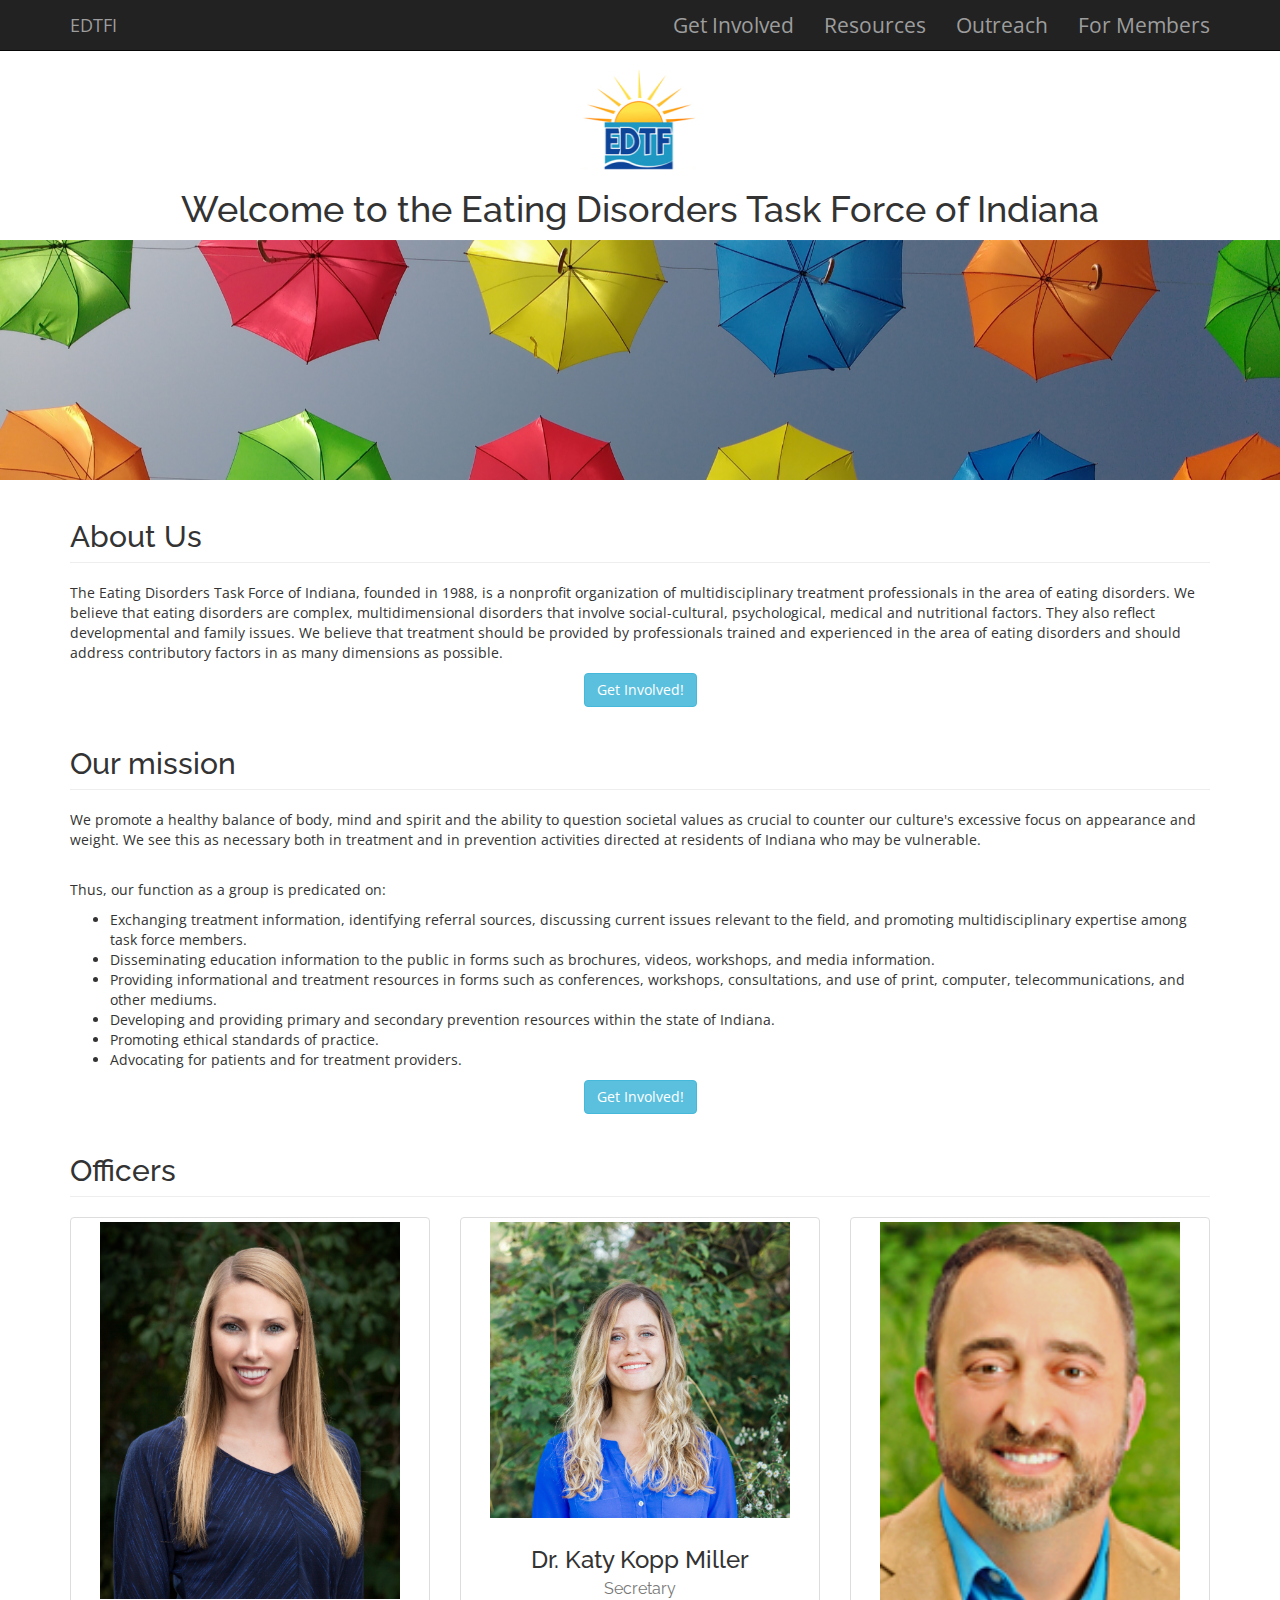
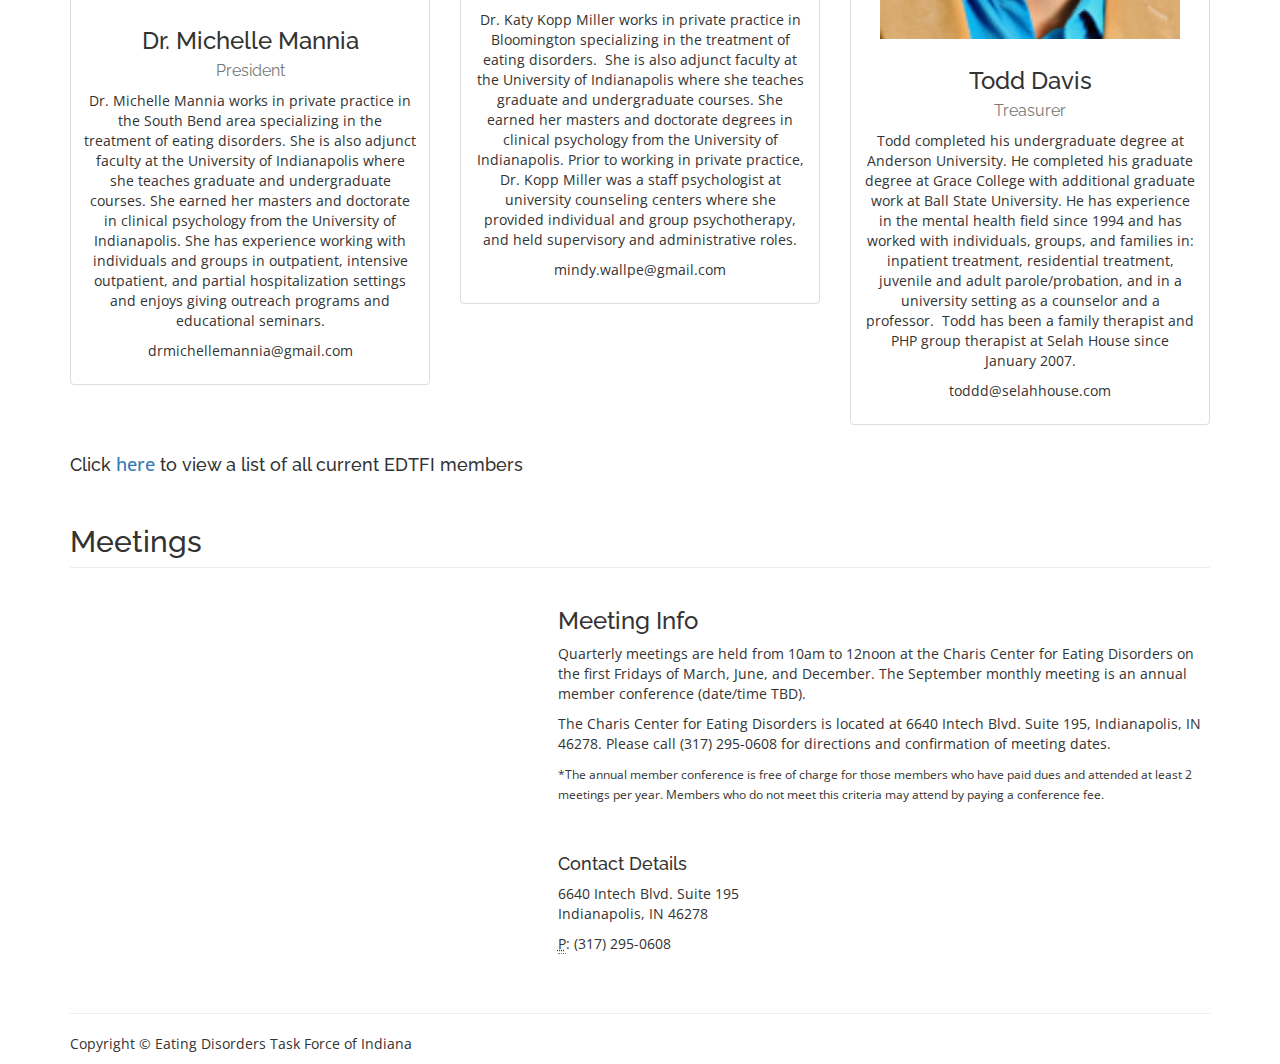
<file: index.html>
<!DOCTYPE html>
<html lang="en">
<head>
	<meta charset="utf-8">
	<meta http-equiv="X-UA-Compatible" content="IE=edge">
	<meta name="viewport" content="width=device-width, initial-scale=1">
	<meta name="description" content="The website for the Eating Disorders Task Force of Indiana">
	<meta name="author" content="Nate DeHorn">

	<title>Eating Disorders Task Force of Indiana</title>

	<link href="css/bootstrap.css" rel="stylesheet">

	<link href="css/main.css" rel="stylesheet">

	<link href="https://fonts.googleapis.com/css?family=Raleway|Open+Sans:300" rel="stylesheet">
</head>

<body>
	<nav class="navbar navbar-inverse navbar-fixed-top" role="navigation">
		<div class="container" style="font-size: 1.5em;">
			<div class="navbar-header">
				<button type="button" class="navbar-toggle" data-toggle="collapse" data-target="#bs-example-navbar-collapse-1">
					<span class="sr-only">Toggle navigation</span>
					<span class="icon-bar"></span>
					<span class="icon-bar"></span>
					<span class="icon-bar"></span>
				</button>
				<a class="navbar-brand" href="index.html">EDTFI</a>
			</div>
			<div class="collapse navbar-collapse" id="bs-example-navbar-collapse-1">
				<ul class="nav navbar-nav navbar-right">
					<li>
						<a href="getinvolved.html">Get Involved</a>
					</li>
					<li>
						<a href="resources.html">Resources</a>
					</li>
					<li>
						<a href="outreach.html">Outreach</a>
					</li>
					<li>
						<a href="formembers.html">For Members</a>
					</li>
				</ul>
			</div>
		</div>
	</nav>

	<div class="container">
		<div class="row">&nbsp;</div>
		<div class="row">
			<img width="120px" height="100px" style="margin:auto; display: block;" src="images/edtfi logo.jpg">
		</div>
		<div class="row" style="text-align: center;">
			<h1>Welcome to the Eating Disorders Task Force of Indiana</h1>
		</div>
	</div>

	<header class="carousel slide">
		<div class="carousel-inner">
			<div class="item active">
				<img src="images/umbrellas.jpg"/>
			</div>
		</div>
	</header>

	<div class="container">
		<div class="row">
			<div class="col-lg-12">
				<h2 class="page-header">About Us</h2>
			</div>
			<div class="col-md-12">
				<p>The Eating Disorders Task Force of Indiana, founded in 1988, is a nonprofit organization of multidisciplinary treatment professionals in the area of eating disorders. We believe that eating disorders are complex, multidimensional disorders that involve social-cultural, psychological, medical and nutritional factors. They also reflect developmental and family issues. We believe that treatment should be provided by professionals trained and experienced in the area of eating disorders and should address contributory factors in as many dimensions as possible.</p>
			</div>
			<div class="text-center">
				<a href="getinvolved.html" class="btn btn-info">Get Involved!</a>
			</div>
		</div>

		<div class="row">
			<div class="col-lg-12">
				<h2 class="page-header">Our mission</h2>
			</div>
			<div class="col-md-12">
				<p>We promote a healthy balance of body, mind and spirit and the ability to question societal values as crucial  to counter our culture's excessive focus on appearance and weight. We see this as necessary both in treatment and in prevention activities directed at residents of Indiana who may be vulnerable.</p>
				<br>
				<p>Thus, our function as a group is predicated on:</p>
				<ul>
					<li>Exchanging treatment information, identifying referral sources, discussing current issues relevant to the field, and promoting multidisciplinary expertise among task force members.</li>
					<li>Disseminating education information to the public in forms such as brochures, videos, workshops, and media information.</li>
					<li>Providing informational and treatment resources in forms such as conferences, workshops, consultations, and use of print, computer, telecommunications, and other mediums.</li>
					<li>Developing and providing primary and secondary prevention resources within the state of Indiana.</li>
					<li>Promoting ethical standards of practice.</li>
					<li>Advocating for patients and for treatment providers.</li>
				</ul>
				<div class="text-center">
					<a href="getinvolved.html" class="btn btn-info">Get Involved!</a>
				</div>
			</div>
		</div>

		<div class="row">
			<div class="col-lg-12">
				<h2 class="page-header">Officers</h2>
			</div>
			<div class="col-md-4 text-center">
				<div class="thumbnail">
					<img class="img-responsive" height="300px" width="300px" src="images/Mannia Photo.jpg" alt="">
					<div class="caption">
						<h3>Dr. Michelle Mannia<br>
							<small>President</small>
						</h3>
						<p>Dr. Michelle Mannia works in private practice in the South Bend area specializing in the
							treatment of eating disorders. She is also adjunct faculty at the University of Indianapolis where
							she teaches graduate and undergraduate courses. She earned her masters and doctorate in
							clinical psychology from the University of Indianapolis. She has experience working with
							individuals and groups in outpatient, intensive outpatient, and partial hospitalization settings and
							enjoys giving outreach programs and educational seminars.
						</p>
						<p>drmichellemannia@gmail.com</p>
					</div>
				</div>
			</div>
			<div class="col-md-4 text-center">
				<div class="thumbnail">
					<img class="img-responsive" height="300px" width="300px" src="images/Katy Kopp Miller headshot.jpg" alt="">
					<div class="caption">
						<h3>Dr. Katy Kopp Miller<br>
							<small>Secretary</small>
						</h3>
						<p>Dr. Katy Kopp Miller works in private practice in Bloomington specializing in the
							treatment of eating disorders.  She is also adjunct faculty at the University of
							Indianapolis where she teaches graduate and undergraduate courses. She earned her
							masters and doctorate degrees in clinical psychology from the University of Indianapolis.
							Prior to working in private practice, Dr. Kopp Miller was a staff psychologist at university
							counseling centers where she provided individual and group psychotherapy, and held
							supervisory and administrative roles.
						</p>
						<p>mindy.wallpe@gmail.com</p>
					</div>
				</div>
			</div>
			<div class="col-md-4 text-center">
				<div class="thumbnail">
					<img class="img-responsive" height="300px" width="300px" src="images/Davis Todd 2015.jpg" alt="">
					<div class="caption">
						<h3>Todd Davis<br>
							<small>Treasurer</small>
						</h3>
						<p>Todd completed his undergraduate degree at Anderson University. He completed his graduate
							degree at Grace College with additional graduate work at Ball State University. He has
							experience in the mental health field since 1994 and has worked with individuals, groups, and
							families in: inpatient treatment, residential treatment, juvenile and adult parole/probation, and in
							a university setting as a counselor and a professor.  Todd has been a family therapist and PHP
							group therapist at Selah House since January 2007.
						</p>
						<p>toddd@selahhouse.com</p>
					</div>
				</div>
			</div>
			<div class="col-lg-12">
				<h4>Click <a href="assets/edtfi-members.pdf">here</a> to view a list of all current EDTFI members</h4>
			</div>
		</div>

		<div class="row">
			<div class="col-lg-12">
				<h2 class="page-header">Meetings</h2>
			</div>

			<div class="col-md-5">
				<iframe width="100%" height="400px" frameborder="0" scrolling="no" marginheight="0" marginwidth="0"
				src="https://www.google.com/maps/embed/v1/place?key=AIzaSyD6t-omgb6JZiUrWcSblkr2PI6lOEhqsK8&q=6640+Intech+Blvd+Indianapolis,+IN+46278&zoom=15" allowfullscreen>
			</iframe>
		</div>
		<div class="col-md-7">
			<h3>Meeting Info</h3>
			<p>Quarterly meetings are held from 10am to 12noon at the Charis Center for Eating Disorders on the first Fridays of March, June, and December. The September monthly meeting is an annual member conference (date/time TBD).</p>
			<p>The Charis Center for Eating Disorders is located at 6640 Intech Blvd. Suite 195, Indianapolis, IN 46278. Please call (317) 295-0608 for directions and confirmation of meeting dates.</p>
			<small>*The annual member conference is free of charge for those members who have paid dues and attended at least 2 meetings per year. Members who do not meet this criteria may attend by paying a conference fee.</small><br><br><br>
			<h4>Contact Details</h4>
			<p>6640 Intech Blvd. Suite 195<br>Indianapolis, IN 46278<br></p>
			<p><abbr title="Phone">P</abbr>: (317) 295-0608</p>
			</div>
		</div>

		<hr>

		<footer>
			<div class="row">
				<div class="col-lg-12">
					<p>Copyright &copy; Eating Disorders Task Force of Indiana</p>
				</div>
			</div>
		</footer>
	</div>

	<script src="js/jquery.js"></script>
	<script src="js/bootstrap.min.js"></script>
</body>
</html>
</file>
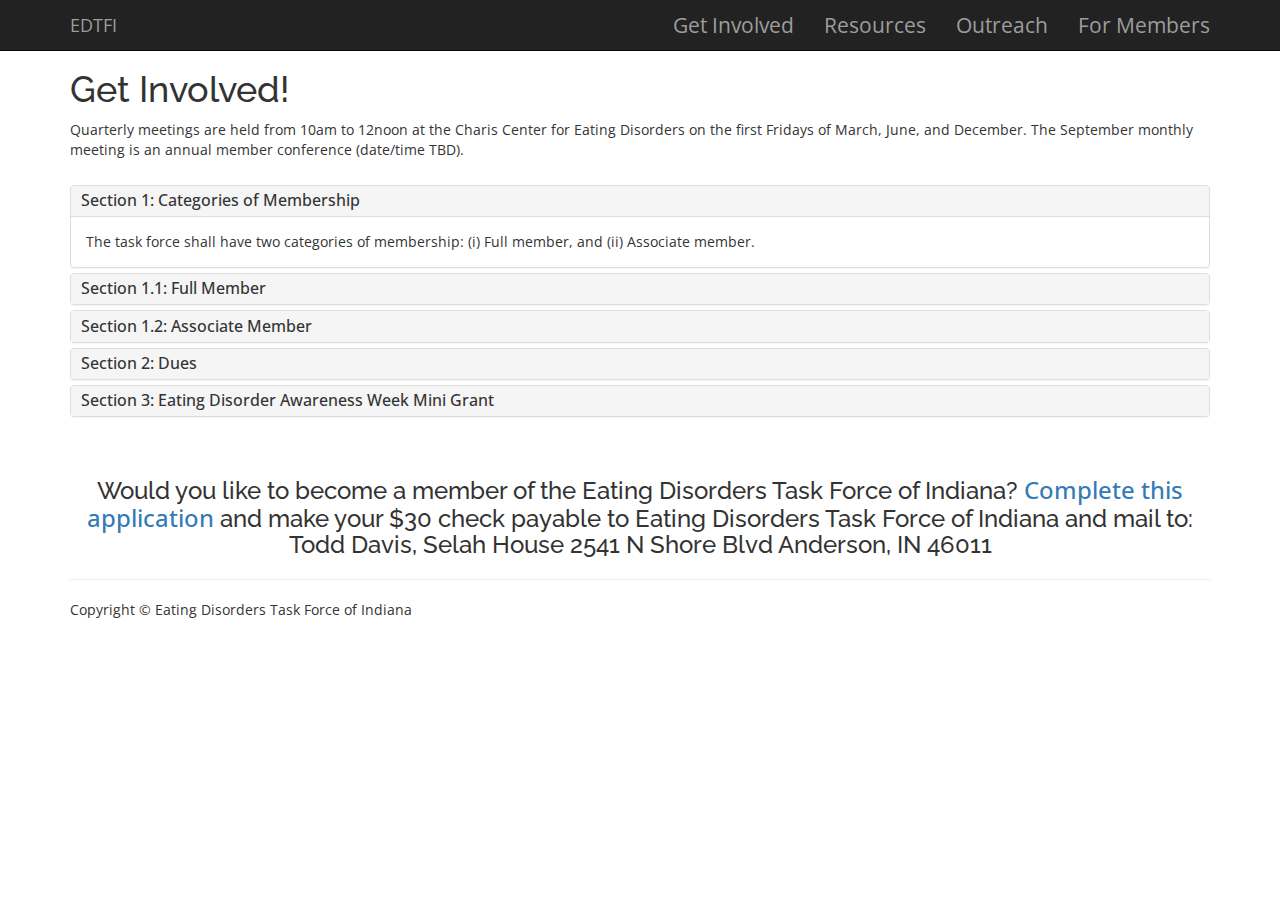
<file: getinvolved.html>
<!DOCTYPE html>
<html lang="en">
<head>
	<meta charset="utf-8">
	<meta http-equiv="X-UA-Compatible" content="IE=edge">
	<meta name="viewport" content="width=device-width, initial-scale=1">
	<meta name="description" content="The website for the Eating Disorders Task Force of Indiana">
	<meta name="author" content="Nate DeHorn">

	<title>Eating Disorders Task Force of Indiana</title>

	<link href="css/bootstrap.css" rel="stylesheet">

	<link href="css/main.css" rel="stylesheet">

	<link href="https://fonts.googleapis.com/css?family=Raleway|Open+Sans:300" rel="stylesheet">

	<style type="text/css">
		#accordion { margin-top: 25px; }
		#accordion .panel-heading { padding: 0;}
		#accordion .panel-title > a {
			display: block;
			padding: 0.4em 0.6em;
			outline: none;
			text-decoration: none;
		}
	</style>
</head>

<body>
	<!-- Navigation -->
	<nav class="navbar navbar-inverse navbar-fixed-top" role="navigation">
		<div class="container" style="font-size: 1.5em;">
			<div class="navbar-header">
				<button type="button" class="navbar-toggle" data-toggle="collapse" data-target="#bs-example-navbar-collapse-1">
					<span class="sr-only">Toggle navigation</span>
					<span class="icon-bar"></span>
					<span class="icon-bar"></span>
					<span class="icon-bar"></span>
				</button>
				<a class="navbar-brand" href="index.html">EDTFI</a>
			</div>
			<div class="collapse navbar-collapse" id="bs-example-navbar-collapse-1">
				<ul class="nav navbar-nav navbar-right">
					<li>
						<a href="getinvolved.html">Get Involved</a>
					</li>
					<li>
						<a href="resources.html">Resources</a>
					</li>
					<li>
						<a href="outreach.html">Outreach</a>
					</li>
					<li>
						<a href="formembers.html">For Members</a>
					</li>
				</ul>
			</div>
		</div>
	</nav>

	<div class="container">
		<h1>Get Involved!</h1>
		<p>Quarterly meetings are held from 10am to 12noon at the Charis Center for Eating Disorders on the first Fridays of March, June, and December. The September monthly meeting is an annual member conference (date/time TBD).</p>
		<div class="panel-group" id="accordion" role="tablist" aria-multiselectable="true">
			<div class="panel panel-default">
				<div class="panel-heading" role="tab" id="headingOne">
					<h4 class="panel-title">
						<a role="button" data-toggle="collapse" data-parent="#accordion" href="#collapseOne" aria-expanded="true" aria-controls="collapseOne">
							Section 1: Categories of Membership
						</a>
					</h4>
				</div>
				<div id="collapseOne" class="panel-collapse collapse in" role="tabpanel" aria-labelledby="headingOne">
					<div class="panel-body">
						The task force shall have two categories of membership: (i) Full member, and (ii) Associate member.
					</div>
				</div>
			</div>
			<div class="panel panel-default">
				<div class="panel-heading" role="tab" id="headingTwo">
					<h4 class="panel-title">
						<a class="collapsed" role="button" data-toggle="collapse" data-parent="#accordion" href="#collapseTwo" aria-expanded="false" aria-controls="collapseTwo">
							Section 1.1: Full Member
						</a>
					</h4>
				</div>
				<div id="collapseTwo" class="panel-collapse collapse" role="tabpanel" aria-labelledby="headingTwo">
					<div class="panel-body">
						Any person with an advanced degree (as determined by their respective profession and noted below) who has training and experience in the field of eating disorders, is eligible to become a full member of the task force. Full members have voting privileges. Full members must attend at least two meetings a year. Other Applicants with experience and expertise will be considered on a case by case basis.<br>
						<br>
						Psychologists: Ph.D., Psy.D., Ed.D.<br>
						Dietitian: R.D.<br>
						Physician: M.D. or D.O.<br>
						Social Worker: M.S. W.<br>
						Nurse: B.S., R.N.<br>
						Counselor: Master's degree in counseling or related field
					</div>
				</div>
			</div>
			<div class="panel panel-default">
				<div class="panel-heading" role="tab" id="headingThree">
					<h4 class="panel-title">
						<a class="collapsed" role="button" data-toggle="collapse" data-parent="#accordion" href="#collapseThree" aria-expanded="false" aria-controls="collapseThree">
							Section 1.2: Associate Member
						</a>
					</h4>
				</div>
				<div id="collapseThree" class="panel-collapse collapse" role="tabpanel" aria-labelledby="headingThree">
					<div class="panel-body">
						Any person who does not meet complete criteria for full membership and is interested or involved in the field of eating disorders is eligible to become an associate member of the task force. Associate members do not have voting privileges.
					</div>
				</div>
			</div>
			<div class="panel panel-default">
				<div class="panel-heading" role="tab" id="headingFour">
					<h4 class="panel-title">
						<a class="collapsed" role="button" data-toggle="collapse" data-parent="#accordion" href="#collapseFour" aria-expanded="false" aria-controls="collapseFour">
							Section 2: Dues
						</a>
					</h4>
				</div>
				<div id="collapseFour" class="panel-collapse collapse" role="tabpanel" aria-labelledby="headingFour">
					<div class="panel-body">
						The annual dues will be $30.00 per year for full and associate members, due at the December member meeting. The dues may be revised upon discretion of full members of the task force. Members who fail to pay their dues within 90 days from the time they become due shall be notified by the task force. If payment is not made within the next succeeding 90 days, the member shall, without further notice and without hearing, be dropped from the rolls and forfeit all rights and privileges of membership unless delayed by the task force officers for a good and sufficient cause.
					</div>
				</div>
			</div>
			<div class="panel panel-default">
				<div class="panel-heading" role="tab" id="headingFive">
					<h4 class="panel-title">
						<a class="collapsed" role="button" data-toggle="collapse" data-parent="#accordion" href="#collapseFive" aria-expanded="false" aria-controls="collapseFive">
							Section 3: Eating Disorder Awareness Week Mini Grant
						</a>
					</h4>
				</div>
				<div id="collapseFive" class="panel-collapse collapse" role="tabpanel" aria-labelledby="headingFive">
					<div class="panel-body">
						Eating Disorder Awareness Week is a collective effort, including eating disorder professionals, health care providers, students, educators, social workers, and individuals committed to raising awareness of the dangers surrounding eating disorders and the need for early intervention and treatment. EDTFI members are eligible to apply annually for grant funding to support programs and projects related to Eating Disorder Awareness Week. The application deadline is December 1st of the current year. Awardees will be notified December 31st. Please complete the <a class="nonblock" href="assets/edtfigrantapplication.pdf">EDTFI Grant Application</a>.
					</div>
				</div>
			</div>
		</div>
		<br>
		<h3 style="text-align: center;">Would you like to become a member of the Eating Disorders Task Force of Indiana? <a href="assets/edtfi-application.pdf">Complete this application</a> and make your $30 check payable to Eating Disorders Task Force of Indiana and mail to: Todd Davis, Selah House 2541 N Shore Blvd Anderson, IN 46011</h3>

		<hr>

		<!-- Footer -->
		<footer>
			<div class="row">
				<div class="col-lg-12">
					<p>Copyright &copy; Eating Disorders Task Force of Indiana</p>
				</div>
			</div>
		</footer>
	</div>

	<!-- jQuery -->
	<script src="js/jquery.js"></script>

	<!-- Bootstrap Core JavaScript -->
	<script src="js/bootstrap.min.js"></script>
</body>
</html>
</file>
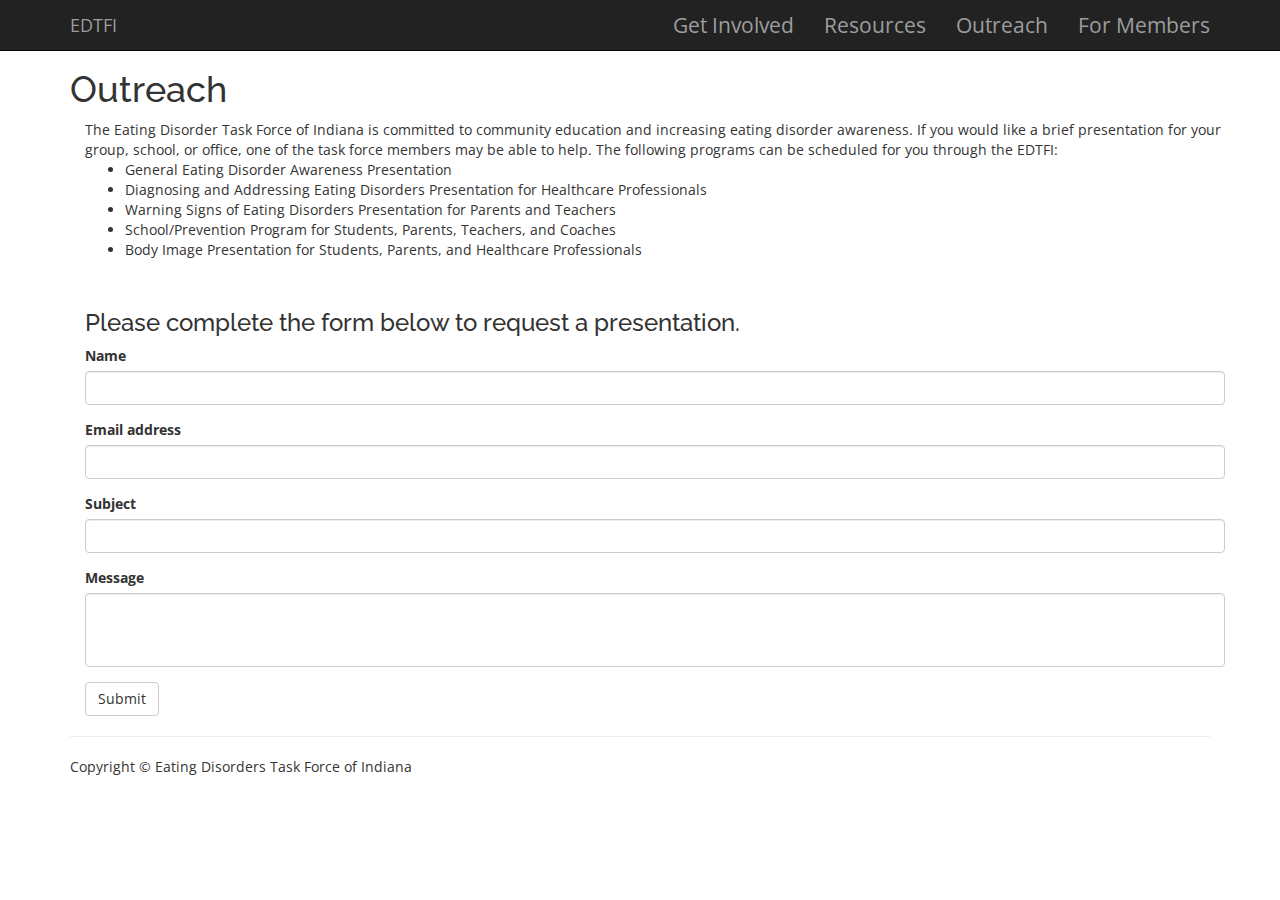
<file: outreach.html>
<!DOCTYPE html>
<html lang="en">
<head>
	<meta charset="utf-8">
	<meta http-equiv="X-UA-Compatible" content="IE=edge">
	<meta name="viewport" content="width=device-width, initial-scale=1">
	<meta name="description" content="The website for the Eating Disorders Task Force of Indiana">
	<meta name="author" content="Nate DeHorn">

	<title>Eating Disorders Task Force of Indiana</title>

	<link href="css/bootstrap.css" rel="stylesheet">

	<link href="css/main.css" rel="stylesheet">

	<link href="https://fonts.googleapis.com/css?family=Raleway|Open+Sans:300" rel="stylesheet">

	<script src="js/jquery.js"></script>
	<script src="js/form.js"></script>
</head>
<body>
	<!-- Navigation -->
	<nav class="navbar navbar-inverse navbar-fixed-top" role="navigation">
		<div class="container" style="font-size: 1.5em;">
			<div class="navbar-header">
				<button type="button" class="navbar-toggle" data-toggle="collapse" data-target="#bs-example-navbar-collapse-1">
					<span class="sr-only">Toggle navigation</span>
					<span class="icon-bar"></span>
					<span class="icon-bar"></span>
					<span class="icon-bar"></span>
				</button>
				<a class="navbar-brand" href="index.html">EDTFI</a>
			</div>
			<div class="collapse navbar-collapse" id="bs-example-navbar-collapse-1">
				<ul class="nav navbar-nav navbar-right">
					<li>
						<a href="getinvolved.html">Get Involved</a>
					</li>
					<li>
						<a href="resources.html">Resources</a>
					</li>
					<li>
						<a href="outreach.html">Outreach</a>
					</li>
					<li>
						<a href="formembers.html">For Members</a>
					</li>
				</ul>
			</div>
		</div>
	</nav>

	<div class="container">
		<h1>Outreach</h1>
		<div class="container">
			The Eating Disorder Task Force of Indiana is committed to community education and increasing
			eating disorder awareness. If you would like a brief presentation for your group, school, or
			office, one of the task force members may be able to help. The following programs can be
			scheduled for you through the EDTFI:
			<ul>
				<li>
					General Eating Disorder Awareness Presentation
				</li>
				<li>
					Diagnosing and Addressing Eating Disorders Presentation for Healthcare Professionals
				</li>
				<li>
					Warning Signs of Eating Disorders Presentation for Parents and Teachers
				</li>
				<li>
					School/Prevention Program for Students, Parents, Teachers, and Coaches
				</li>
				<li>
					Body Image Presentation for Students, Parents, and Healthcare Professionals
				</li>
			</ul>
		</div>
		<br />
		<div class="container">
			<form id="contact-form" method="post" action="mailer.php" role="form">
    		<div class="messages"></div>
				<h3>Please complete the form below to request a presentation.</h3>
				<div class="form-group">
					<label for="Name">Name</label>
					<input type="text" class="form-control" id="Name" name="name" required oninvalid="this.setCustomValidity('Please enter your name.')" oninput="setCustomValidity('')">
				</div>
				<div class="form-group">
					<label for="Email">Email address</label>
					<input type="email" class="form-control" id="Email" name="email" required oninvalid="this.setCustomValidity('Please enter a valid email.')" oninput="setCustomValidity('')">
				</div>
				<div class="form-group">
					<label for="Subject">Subject</label>
					<input type="text" class="form-control" id="Subject" name="subject" required oninvalid="this.setCustomValidity('Please enter a subject.')" oninput="setCustomValidity('')">
				</div>
				<div class="form-group">
					<label for="Message">Message</label>
					<textarea id="Message" name="message" style="resize:none" class="form-control" rows="3" required oninvalid="this.setCustomValidity('Please enter a message.')" oninput="setCustomValidity('')"></textarea>
				</div>
				<button type="submit" class="btn btn-default">Submit</button>
			</form>
		</div>

		<hr>

		<footer>
			<div class="row">
				<div class="col-lg-12">
					<p>Copyright &copy; Eating Disorders Task Force of Indiana</p>
				</div>
			</div>
		</footer>
	</div>

	<script src="js/jquery.js"></script>
	<script src="js/bootstrap.min.js"></script>
</body>
</html>
</file>
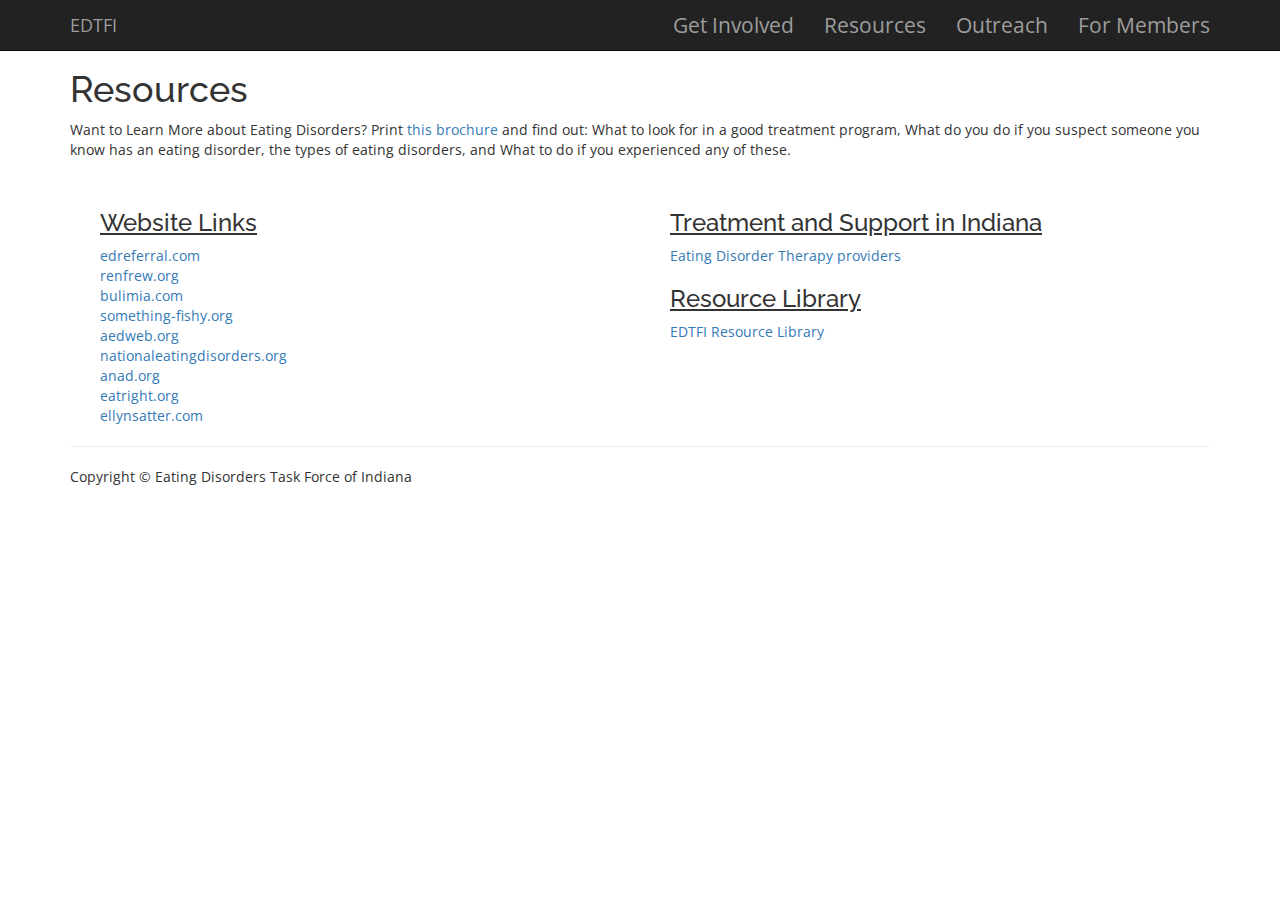
<file: resources.html>
<!DOCTYPE html>
<html lang="en">
<head>
	<meta charset="utf-8">
	<meta http-equiv="X-UA-Compatible" content="IE=edge">
	<meta name="viewport" content="width=device-width, initial-scale=1">
	<meta name="description" content="The website for the Eating Disorders Task Force of Indiana">
	<meta name="author" content="Nate DeHorn">

	<title>Eating Disorders Task Force of Indiana</title>

	<link href="css/bootstrap.css" rel="stylesheet">

	<link href="css/main.css" rel="stylesheet">

	<link href="https://fonts.googleapis.com/css?family=Raleway|Open+Sans:300" rel="stylesheet">
</head>
<body>
	<!-- Navigation -->
	<nav class="navbar navbar-inverse navbar-fixed-top" role="navigation">
		<div class="container" style="font-size: 1.5em;">
			<div class="navbar-header">
				<button type="button" class="navbar-toggle" data-toggle="collapse" data-target="#bs-example-navbar-collapse-1">
					<span class="sr-only">Toggle navigation</span>
					<span class="icon-bar"></span>
					<span class="icon-bar"></span>
					<span class="icon-bar"></span>
				</button>
				<a class="navbar-brand" href="index.html">EDTFI</a>
			</div>
			<div class="collapse navbar-collapse" id="bs-example-navbar-collapse-1">
				<ul class="nav navbar-nav navbar-right">
					<li>
						<a href="getinvolved.html">Get Involved</a>
					</li>
					<li>
						<a href="resources.html">Resources</a>
					</li>
					<li>
						<a href="outreach.html">Outreach</a>
					</li>
					<li>
						<a href="formembers.html">For Members</a>
					</li>
				</ul>
			</div>
		</div>
	</nav>

	<div class="container">
		<h1>Resources</h1>
		<p>Want to Learn More about Eating Disorders? Print <a class="nonblock" href="assets/edtfi-brochure.pdf">this brochure</a> and find out: What to look for in a good treatment program, What do you do if you suspect someone you know has an eating disorder, the types of eating disorders, and What to do if you experienced any of these.</p><br>
		<div class="container">
			<div class="col-lg-6">
				<h3><u><span>Website Links</span></u></h3>
				<ul style="list-style-type:none;list-style-position:inside;margin:0;padding:0;">
					<li><a href="http://www.edreferral.com"><span>edreferral.com</span></a></li>
					<li><a href="http://www.renfrew.org"><span>renfrew.org</span></a></li>
					<li><a href="http://www.bulimia.com"><span>bulimia.com</span></a></li>
					<li><a href="http://www.something-fishy.org"><span>something-fishy.org</span></a></li>
					<li><a href="http://www.aedweb.org"><span>aedweb.org</span></a></li>
					<li><a href="http://www.nationaleatingdisorders.org"><span>nationaleatingdisorders.org</span></a></li>
					<li><a href="http://www.anad.org"><span>anad.org</span></a></li>
					<li><a href="http://www.eatright.org"><span>eatright.org</span></a></li>
					<li><a href="http://www.ellynsatter.com"><span>ellynsatter.com</span></a></li>
				</ul>
			</div>
			<div class="col-lg-6">
				<h3><u><span>Treatment and Support in Indiana</span></u></h3>
				<a href="assets/edtfi-members.pdf"><span>Eating Disorder Therapy providers</span></a>
				<h3><u><span>Resource Library</span></u></h3>
				<a href="assets/resource-library.pdf"><span>EDTFI Resource Library</span></a>
			</div>
		</div>

		<hr>

		<footer>
			<div class="row">
				<div class="col-lg-12">
					<p>Copyright &copy; Eating Disorders Task Force of Indiana</p>
				</div>
			</div>
		</footer>
	</div>

	<script src="js/jquery.js"></script>
	<script src="js/bootstrap.min.js"></script>
</body>
</html>
</file>
<file: css/main.css>
html,
body {
    height: 100%;
}
body {
    padding: 50px 0px;
}
.img-portfolio {
    margin-bottom: 30px;
}
h1, h2, h3, h4, h5, h6 {
    font-family: 'Raleway';
}
p, div, a {
    font-family: 'Open Sans';
}

header.carousel {
    height: 30%;
}
header.carousel .item,
header.carousel .item.active,
header.carousel .carousel-inner {
    height: 100%;
}
header.carousel .fill {
    width: 100%;
    height: 100%;
    background-position: center;
    background-size: cover;
}

@media(max-width:991px) {
    .customer-img,
    .img-related {
        margin-bottom: 30px;
    }
}
@media(max-width:767px) {
    .img-portfolio {
        margin-bottom: 15px;
    }
    header.carousel .carousel {
        height: 70%;
    }
}
</file>
